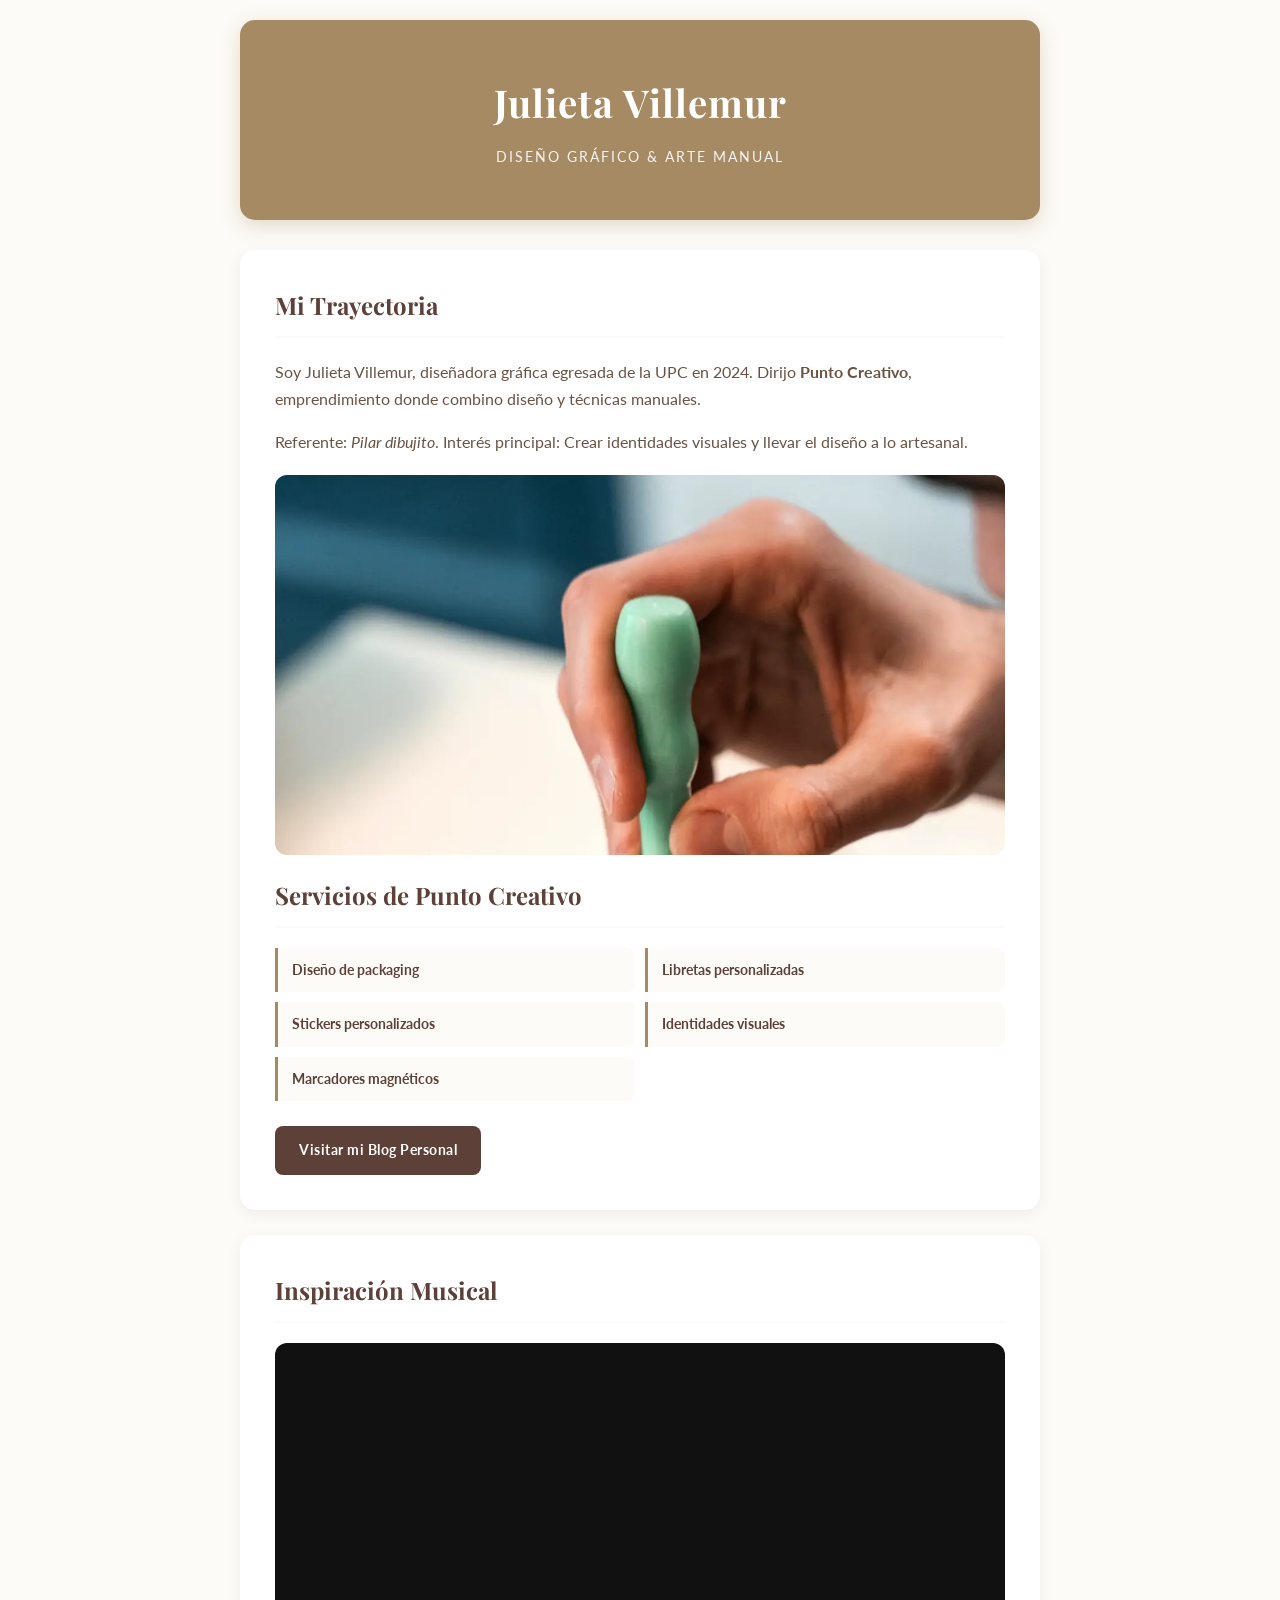
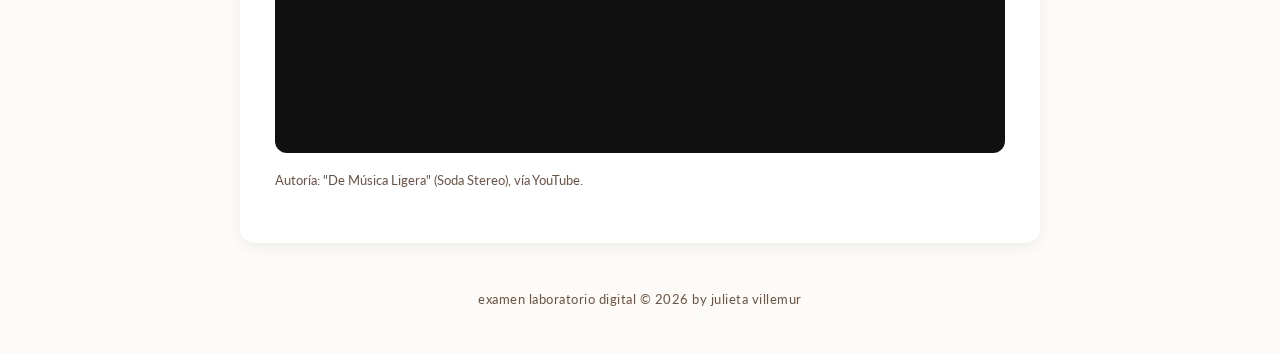
<file: julieta_villemur (1).html>
<!DOCTYPE html>
<html lang="es">
<head>
    <meta charset="UTF-8">
    <meta name="viewport" content="width=device-width, initial-scale=1.0">
    <title>Julieta Villemur | Diseño</title>
    <link href="https://fonts.googleapis.com/css2?family=Lato:wght@400;700&family=Playfair+Display:wght@700&display=swap" rel="stylesheet">
    <style>
        :root {
            --color-crema: #fdfbf7;
            --color-tierra: #5d4037;
            --color-terracota: #a68a64;
        }
        * { box-sizing: border-box; }
        body {
            font-family: 'Lato', sans-serif;
            background-color: var(--color-crema);
            color: var(--color-tierra);
            margin: 0;
            padding: 20px;
            line-height: 1.7;
        }
        .container { max-width: 800px; margin: auto; }
        .hero {
            background: var(--color-terracota);
            padding: 50px 40px;
            text-align: center;
            border-radius: 15px;
            margin-bottom: 30px;
            box-shadow: 0 6px 20px rgba(166,138,100,0.3);
        }
        .hero h1 {
            font-family: 'Playfair Display', serif;
            color: white;
            font-size: 2.4rem;
            margin: 0 0 10px;
            letter-spacing: 1px;
        }
        .hero p {
            color: rgba(255,255,255,0.9);
            margin: 0;
            letter-spacing: 2px;
            text-transform: uppercase;
            font-size: 0.9rem;
        }
        .card {
            background: white;
            padding: 35px;
            border-radius: 15px;
            margin-bottom: 25px;
            box-shadow: 0 4px 15px rgba(0,0,0,0.06);
        }
        h2 {
            font-family: 'Playfair Display', serif;
            color: var(--color-tierra);
            font-size: 1.5rem;
            margin-top: 0;
            padding-bottom: 10px;
            border-bottom: 2px solid var(--color-crema);
            margin-bottom: 20px;
        }
        p { margin-top: 0; color: #6b5244; }
        .foto-wrap {
            border-radius: 12px;
            overflow: hidden;
            margin: 20px 0;
            max-height: 380px;
        }
        .foto-wrap img {
            width: 100%;
            height: 100%;
            object-fit: cover;
            display: block;
            transition: transform 0.4s ease;
        }
        .foto-wrap:hover img { transform: scale(1.02); }
        .servicios-grid {
            display: grid;
            grid-template-columns: 1fr 1fr;
            gap: 10px;
            margin: 15px 0 25px;
        }
        .servicio-item {
            background: var(--color-crema);
            border-left: 3px solid var(--color-terracota);
            padding: 10px 14px;
            border-radius: 0 8px 8px 0;
            font-weight: 700;
            font-size: 0.9rem;
            color: var(--color-tierra);
        }
        .boton-blog {
            display: inline-block;
            padding: 12px 24px;
            background-color: var(--color-tierra);
            color: white;
            text-decoration: none;
            border-radius: 8px;
            font-weight: 700;
            font-size: 0.9rem;
            letter-spacing: 0.5px;
            transition: background 0.2s, transform 0.2s;
        }
        .boton-blog:hover {
            background-color: #3e2723;
            transform: translateY(-1px);
        }
        .video-box {
            position: relative;
            padding-bottom: 56.25%;
            height: 0;
            overflow: hidden;
            border-radius: 12px;
            margin-top: 20px;
            background: #111;
        }
        .video-box iframe {
            position: absolute;
            top: 0; left: 0;
            width: 100%; height: 100%;
            border: 0;
        }
        footer {
            text-align: center;
            padding: 20px 0 10px;
            font-size: 0.82rem;
            color: #b0a090;
            letter-spacing: 0.5px;
        }
        @media (max-width: 500px) {
            .servicios-grid { grid-template-columns: 1fr; }
            .hero h1 { font-size: 1.8rem; }
            .card { padding: 25px 20px; }
        }
    </style>
</head>
<body>
<div class="container">

    <header class="hero">
        <h1>Julieta Villemur</h1>
        <p>Diseño Gráfico &amp; Arte Manual</p>
    </header>

    <section id="trayectoria" class="card">
        <h2>Mi Trayectoria</h2>
        <p>Soy Julieta Villemur, diseñadora gráfica egresada de la UPC en 2024. Dirijo <strong>Punto Creativo</strong>, emprendimiento donde combino diseño y técnicas manuales.</p>
        <p>Referente: <em>Pilar dibujito</em>. Interés principal: Crear identidades visuales y llevar el diseño a lo artesanal.</p>

        <div class="foto-wrap">
            <img src="[data-uri]" alt="Proceso de encuadernación artesanal">
        </div>

        <h2>Servicios de Punto Creativo</h2>
        <div class="servicios-grid">
            <div class="servicio-item">Diseño de packaging</div>
            <div class="servicio-item">Libretas personalizadas</div>
            <div class="servicio-item">Stickers personalizados</div>
            <div class="servicio-item">Identidades visuales</div>
            <div class="servicio-item">Marcadores magnéticos</div>
        </div>

        <a href="https://julietavillemur.blogspot.com/?m=1" target="_blank" class="boton-blog">Visitar mi Blog Personal</a>
    </section>

    <section id="inspiracion" class="card">
        <h2>Inspiración Musical</h2>
        <div class="video-box">
            <iframe
                src="https://www.youtube.com/embed/T_FkEw27XJ0"
                title="De Música Ligera – Soda Stereo"
                allow="accelerometer; autoplay; clipboard-write; encrypted-media; gyroscope; picture-in-picture; web-share"
                allowfullscreen>
            </iframe>
        </div>
        <p style="margin-top:12px;"><small>Autoría: "De Música Ligera" (Soda Stereo), vía YouTube.</small></p>
    </section>

    <footer>
        <p>examen laboratorio digital © 2026 by julieta villemur</p>
    </footer>

</div>
</body>
</html>
</file>
